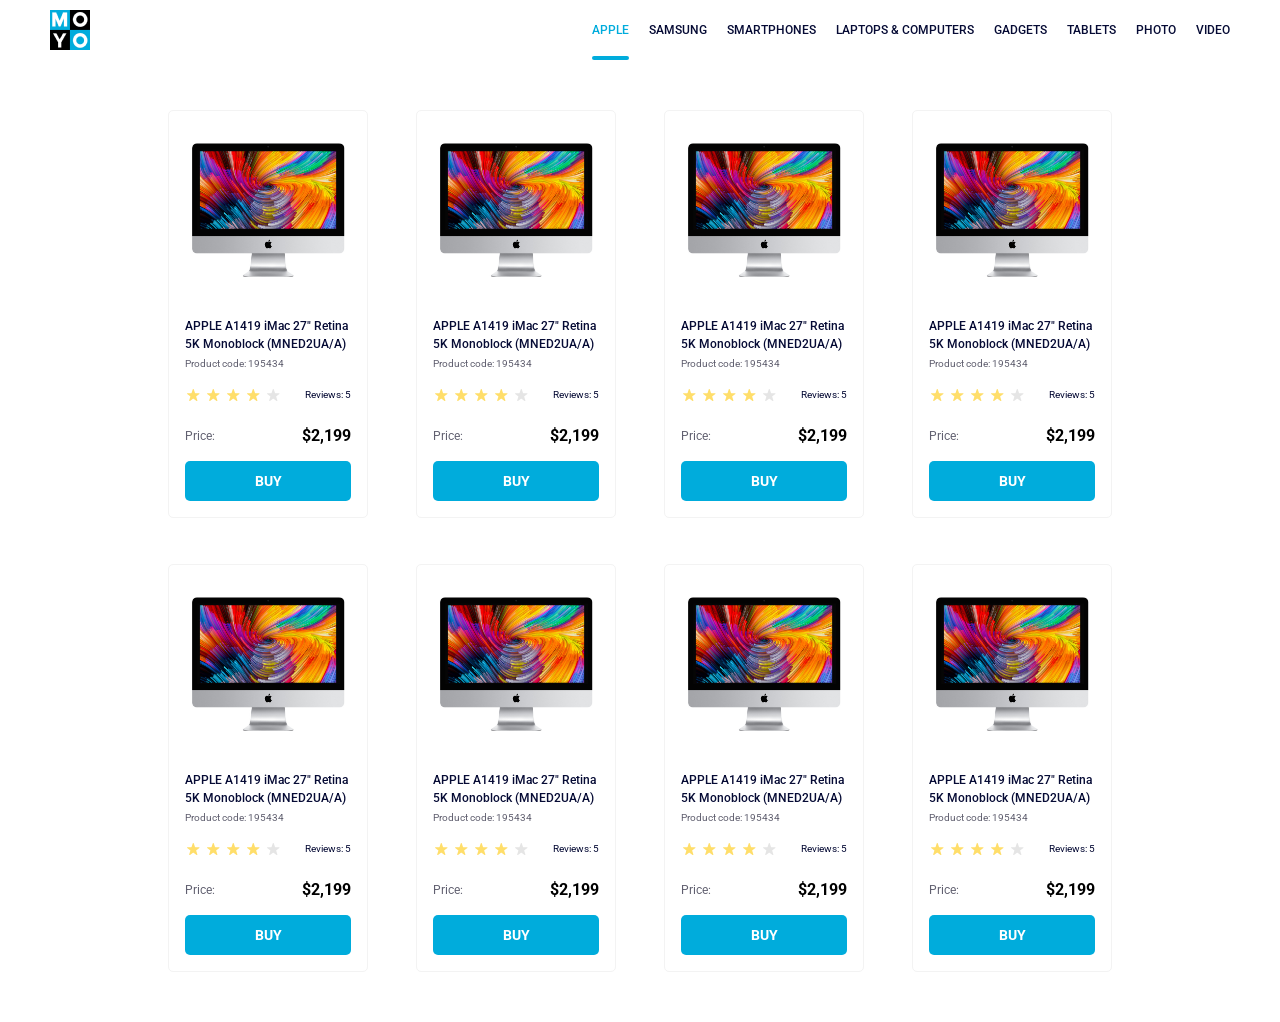
<file: index.html>
<!doctype html><html lang="en"><head><meta charset="utf-8"><meta name="viewport" content="width=device-width, initial-scale=1.0"><title>Catalog</title><link rel="preconnect" href="https://fonts.gstatic.com"><link href="https://fonts.googleapis.com/css2?family=Roboto:wght@400;500;700&display=swap" rel="stylesheet"><link rel="stylesheet" href="index.2c8427c5.css"></head><body> <div class="wrapper"> <header class="header"> <div class="header__container"> <a href="#" class="header__logo-link"> <img class="header__image-logo" src="logo.eddae0ff.png" alt="moyo logo"> </a> <nav class="header__nav"> <ul class="header__list"> <li class="header__item"> <a href="#" class="header__link is-active"> apple </a> </li> <li class="header__item"> <a href="#" class="header__link"> samsung </a> </li> <li class="header__item"> <a href="#" class="header__link"> smartphones </a> </li> <li class="header__item"> <a href="#" class="header__link" data-qa="nav-hover"> laptops & computers </a> </li> <li class="header__item"> <a href="#" class="header__link"> gadgets </a> </li> <li class="header__item"> <a href="#" class="header__link"> tablets </a> </li> <li class="header__item"> <a href="#" class="header__link"> photo </a> </li> <li class="header__item"> <a href="#" class="header__link"> video </a> </li> </ul> </nav> </div> </header> <main class="main"> <article data-qa="card" class="card"> <img class="card__image" src="imac.202c52ff.jpeg" alt="Apple iMac 27 inch Retina 5K"> <div class="card__content"> <h2 class="card__title"> APPLE A1419 iMac 27" Retina 5K Monoblock (MNED2UA/A) </h2> <div class="card__product-code">Product code: 195434</div> <div class="card__rating"> <div class="stars stars--4"> <div class="stars__star"></div> <div class="stars__star"></div> <div class="stars__star"></div> <div class="stars__star"></div> <div class="stars__star"></div> </div> <div class="card__reviews">Reviews: 5</div> </div> <div class="card__pricing"> <div class="card__label">Price:</div> <div class="card__value">$2,199</div> </div> <a href="#" data-qa="card-hover" class="card__buy-button"> Buy </a> </div> </article> <article class="card"> <img class="card__image" src="imac.202c52ff.jpeg" alt="Apple iMac 27 inch Retina 5K"> <div class="card__content"> <h2 class="card__title"> APPLE A1419 iMac 27" Retina 5K Monoblock (MNED2UA/A) </h2> <div class="card__product-code">Product code: 195434</div> <div class="card__rating"> <div class="stars stars--4"> <div class="stars__star"></div> <div class="stars__star"></div> <div class="stars__star"></div> <div class="stars__star"></div> <div class="stars__star"></div> </div> <div class="card__reviews">Reviews: 5</div> </div> <div class="card__pricing"> <div class="card__label">Price:</div> <div class="card__value">$2,199</div> </div> <a href="#" class="card__buy-button"> Buy </a> </div> </article> <article class="card"> <img class="card__image" src="imac.202c52ff.jpeg" alt="Apple iMac 27 inch Retina 5K"> <div class="card__content"> <h2 class="card__title"> APPLE A1419 iMac 27" Retina 5K Monoblock (MNED2UA/A) </h2> <div class="card__product-code">Product code: 195434</div> <div class="card__rating"> <div class="stars stars--4"> <div class="stars__star"></div> <div class="stars__star"></div> <div class="stars__star"></div> <div class="stars__star"></div> <div class="stars__star"></div> </div> <div class="card__reviews">Reviews: 5</div> </div> <div class="card__pricing"> <div class="card__label">Price:</div> <div class="card__value">$2,199</div> </div> <a href="#" class="card__buy-button"> Buy </a> </div> </article> <article class="card"> <img class="card__image" src="imac.202c52ff.jpeg" alt="Apple iMac 27 inch Retina 5K"> <div class="card__content"> <h2 class="card__title"> APPLE A1419 iMac 27" Retina 5K Monoblock (MNED2UA/A) </h2> <div class="card__product-code">Product code: 195434</div> <div class="card__rating"> <div class="stars stars--4"> <div class="stars__star"></div> <div class="stars__star"></div> <div class="stars__star"></div> <div class="stars__star"></div> <div class="stars__star"></div> </div> <div class="card__reviews">Reviews: 5</div> </div> <div class="card__pricing"> <div class="card__label">Price:</div> <div class="card__value">$2,199</div> </div> <a href="#" class="card__buy-button"> Buy </a> </div> </article> <article class="card"> <img class="card__image" src="imac.202c52ff.jpeg" alt="Apple iMac 27 inch Retina 5K"> <div class="card__content"> <h2 class="card__title"> APPLE A1419 iMac 27" Retina 5K Monoblock (MNED2UA/A) </h2> <div class="card__product-code">Product code: 195434</div> <div class="card__rating"> <div class="stars stars--4"> <div class="stars__star"></div> <div class="stars__star"></div> <div class="stars__star"></div> <div class="stars__star"></div> <div class="stars__star"></div> </div> <div class="card__reviews">Reviews: 5</div> </div> <div class="card__pricing"> <div class="card__label">Price:</div> <div class="card__value">$2,199</div> </div> <a href="#" class="card__buy-button"> Buy </a> </div> </article> <article class="card"> <img class="card__image" src="imac.202c52ff.jpeg" alt="Apple iMac 27 inch Retina 5K"> <div class="card__content"> <h2 class="card__title"> APPLE A1419 iMac 27" Retina 5K Monoblock (MNED2UA/A) </h2> <div class="card__product-code">Product code: 195434</div> <div class="card__rating"> <div class="stars stars--4"> <div class="stars__star"></div> <div class="stars__star"></div> <div class="stars__star"></div> <div class="stars__star"></div> <div class="stars__star"></div> </div> <div class="card__reviews">Reviews: 5</div> </div> <div class="card__pricing"> <div class="card__label">Price:</div> <div class="card__value">$2,199</div> </div> <a href="#" class="card__buy-button"> Buy </a> </div> </article> <article class="card"> <img class="card__image" src="imac.202c52ff.jpeg" alt="Apple iMac 27 inch Retina 5K"> <div class="card__content"> <h2 class="card__title"> APPLE A1419 iMac 27" Retina 5K Monoblock (MNED2UA/A) </h2> <div class="card__product-code">Product code: 195434</div> <div class="card__rating"> <div class="stars stars--4"> <div class="stars__star"></div> <div class="stars__star"></div> <div class="stars__star"></div> <div class="stars__star"></div> <div class="stars__star"></div> </div> <div class="card__reviews">Reviews: 5</div> </div> <div class="card__pricing"> <div class="card__label">Price:</div> <div class="card__value">$2,199</div> </div> <a href="#" class="card__buy-button"> Buy </a> </div> </article> <article class="card"> <img class="card__image" src="imac.202c52ff.jpeg" alt="Apple iMac 27 inch Retina 5K"> <div class="card__content"> <h2 class="card__title"> APPLE A1419 iMac 27" Retina 5K Monoblock (MNED2UA/A) </h2> <div class="card__product-code">Product code: 195434</div> <div class="card__rating"> <div class="stars stars--4"> <div class="stars__star"></div> <div class="stars__star"></div> <div class="stars__star"></div> <div class="stars__star"></div> <div class="stars__star"></div> </div> <div class="card__reviews">Reviews: 5</div> </div> <div class="card__pricing"> <div class="card__label">Price:</div> <div class="card__value">$2,199</div> </div> <a href="#" class="card__buy-button"> Buy </a> </div> </article> </main> </div> </body></html>
</file>
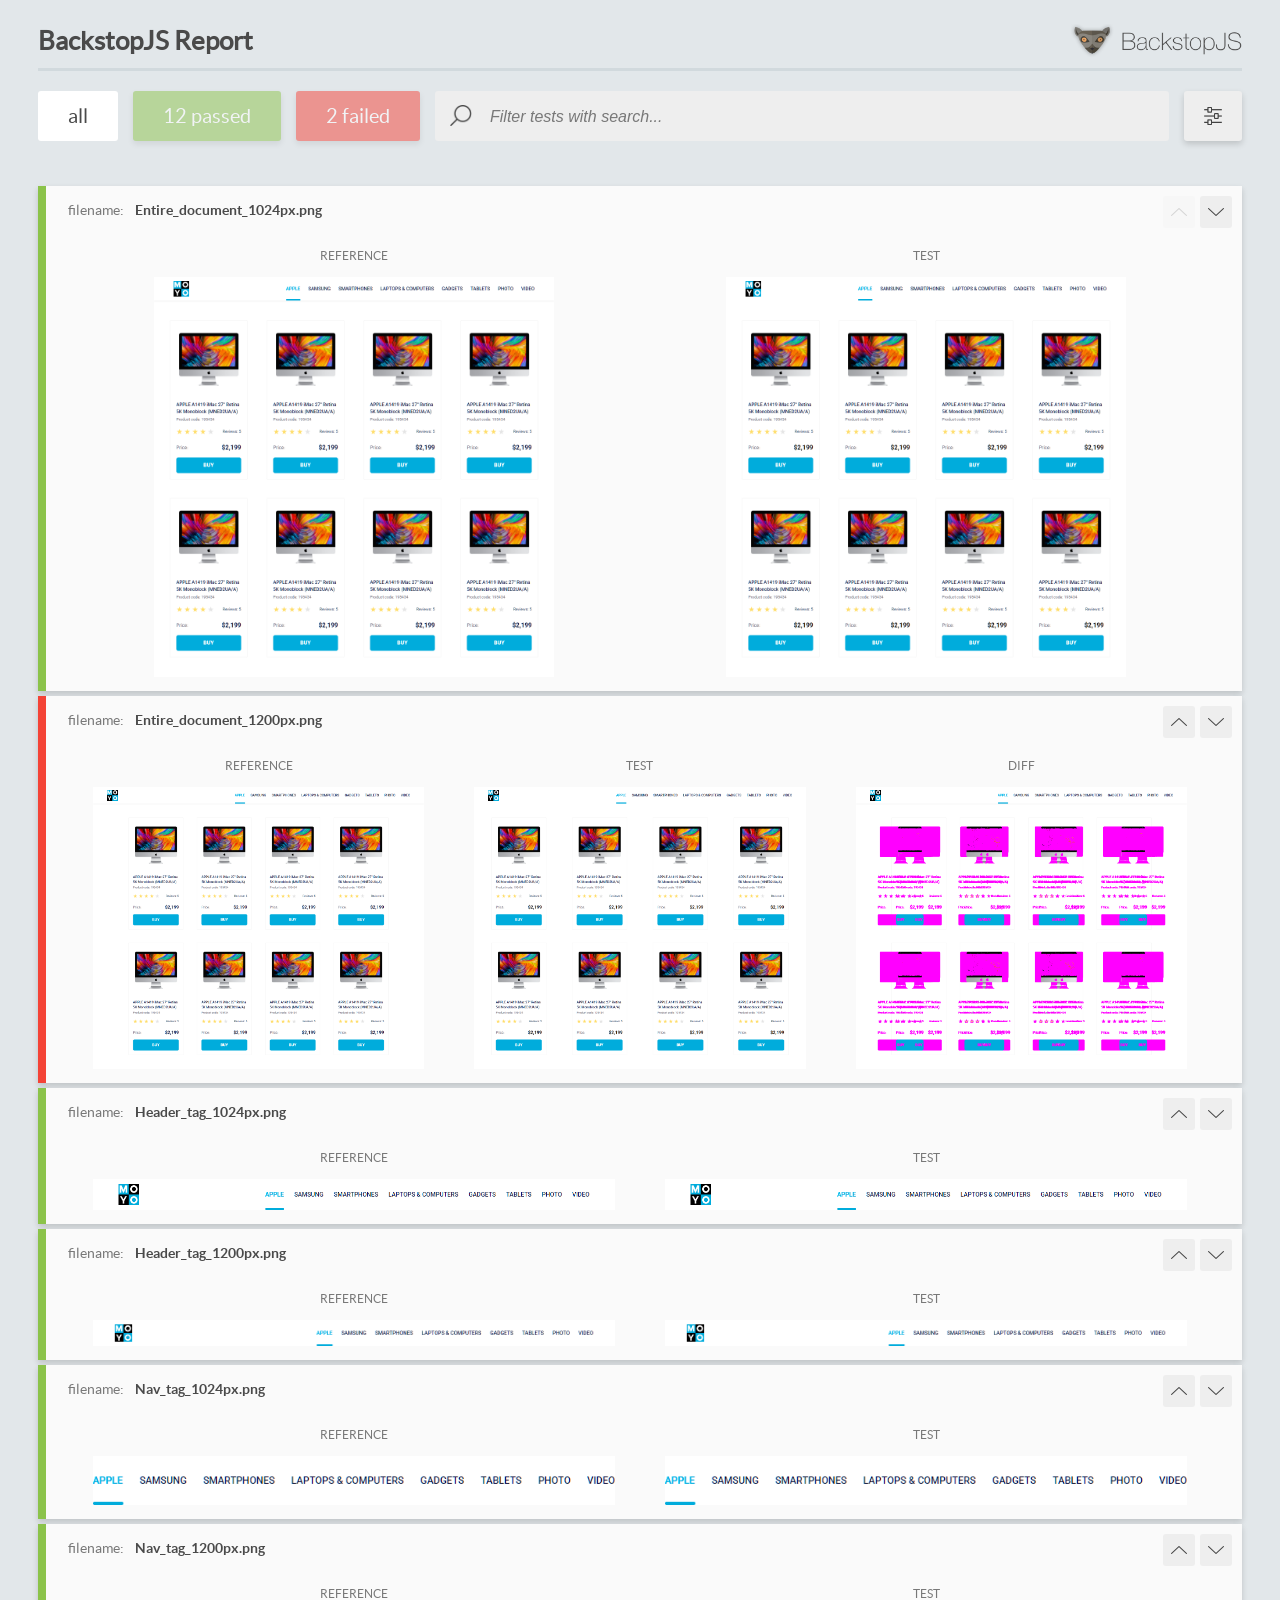
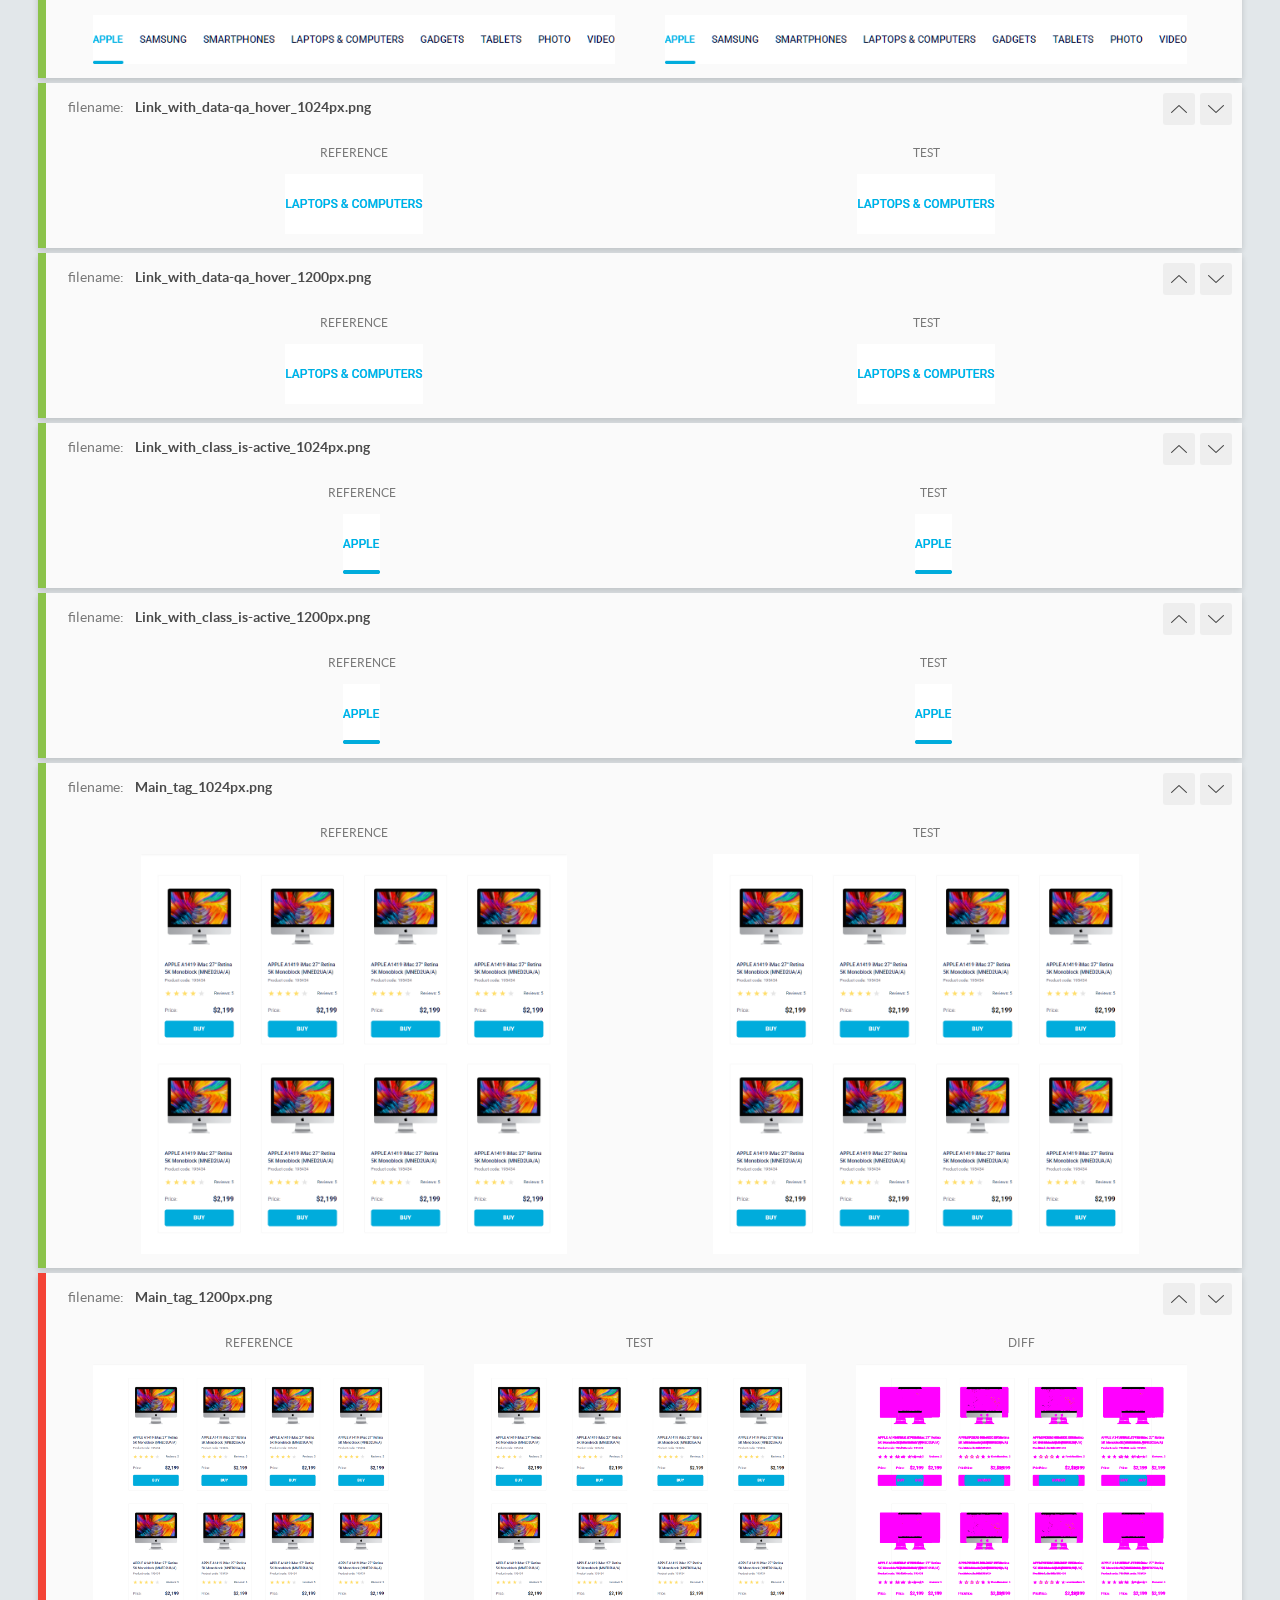
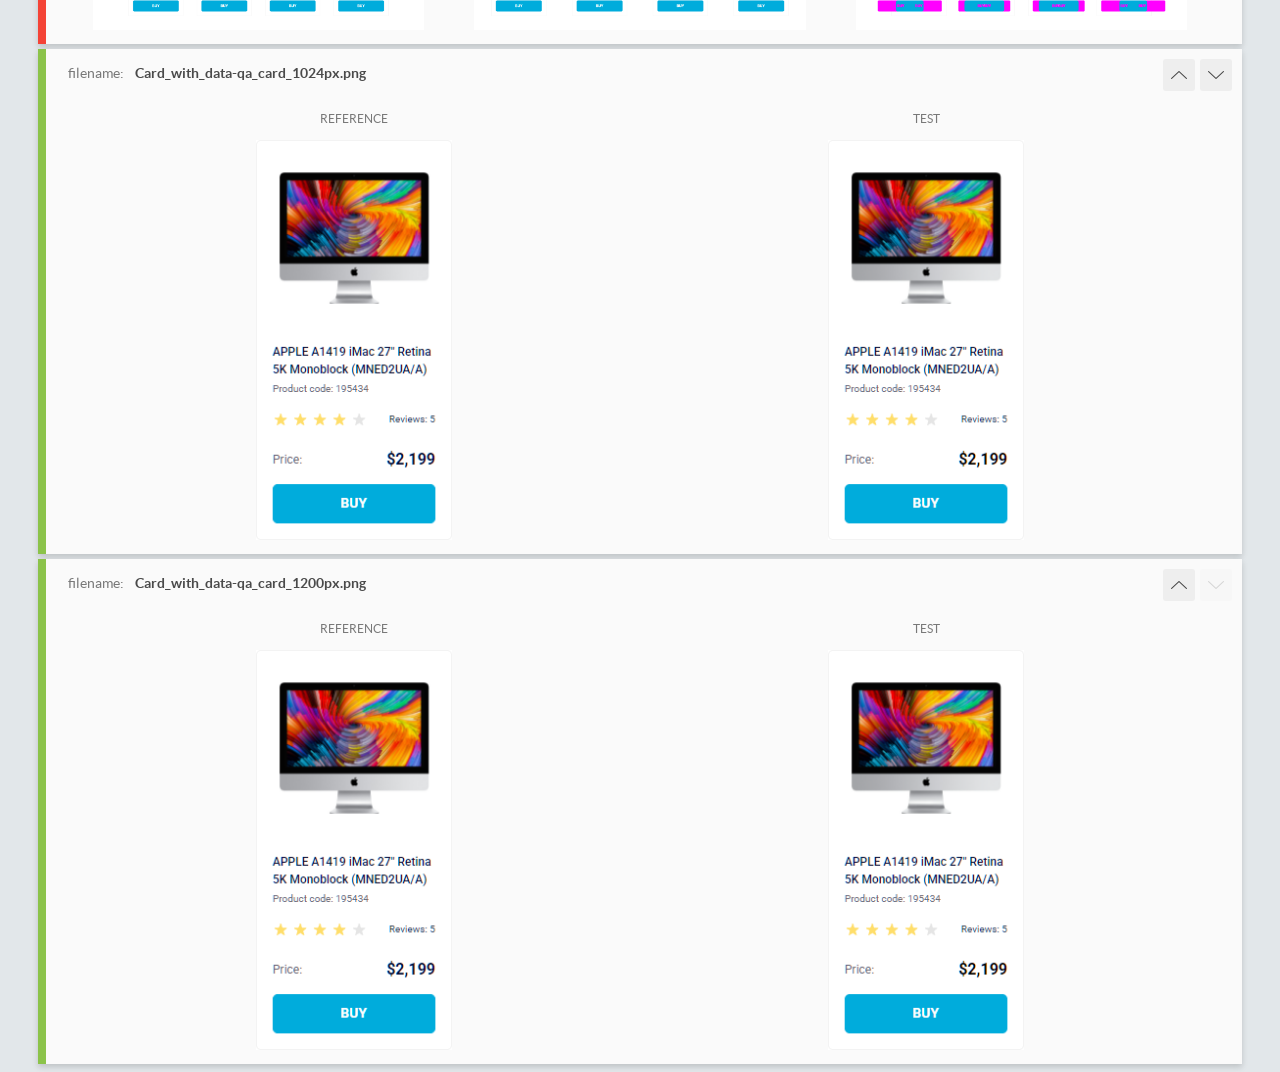
<file: report/html_report/index.html>
<!DOCTYPE html>
<html>
  <head>
    <meta charset="utf-8">
    <!-- Disable Cache -->
    <meta http-equiv="Cache-Control" content="no-cache, no-store, must-revalidate">
    <meta http-equiv="Pragma" content="no-cache">
    <meta http-equiv="Expires" content="0">

    <title>BackstopJS Report</title>

    <style>
      @font-face {
          font-family: 'latoregular';
          src: url('./assets/fonts/lato-regular-webfont.woff2') format('woff2'),
              url('./assets/fonts/lato-regular-webfont.woff') format('woff');
          font-weight: 400;
          font-style: normal;
      }
      @font-face {
          font-family: 'latobold';
          src: url('./assets/fonts/lato-bold-webfont.woff2') format('woff2'),
              url('./assets/fonts/lato-bold-webfont.woff') format('woff');
          font-weight: 700;
          font-style: normal;
      }

      .ReactModal__Body--open {
          overflow: hidden;
      }
      .ReactModal__Body--open .header {
        display: none;
      }

    </style>
  </head>
  <body style="background-color: #E2E7EA">
    <div id="root">

    </div>
    <script>
      function report (report) { // eslint-disable-line no-unused-vars
        window.tests = report;
      }
    </script>
    <script src="config.js"></script>
    <script src="index_bundle.js"></script>
  </body>
</html>
</file>
<file: index.2c8427c5.css>
@import "https://fonts.googleapis.com/css2?family=Roboto:ital,wght@0,100..900;1,100..900&display=swap";.header__image-logo{width:40px;height:40px;display:block}.header__container{justify-content:space-between;align-items:center;padding:0 50px;display:flex}@media (width<=768px){.header__container{flex-direction:column}}.header__list{margin:0;padding:0;list-style:none;display:flex}@media (width<=768px){.header__list{flex-direction:column}}.header__link{color:#060b35;text-align:center;text-transform:uppercase;font-family:Roboto,sans-serif;font-size:12px;font-weight:500;line-height:60px;text-decoration:none;transition:color .3s;display:block}.header__item:not(:last-child){margin-right:20px}.header__link:hover{color:#00acdc}.header__link.is-active{color:#00acdc;position:relative}.header__link.is-active:after{content:"";background-color:#00acdc;border-radius:8px;width:100%;height:4px;position:absolute;bottom:0;left:0}.stars{display:flex}.stars__star{background-image:url(star.822d561e.svg);background-position:50%;background-repeat:no-repeat;width:16px;height:16px;margin-right:4px}.stars__star:last-child{margin-right:0}.stars--1 .stars__star:nth-child(-n+1),.stars--2 .stars__star:nth-child(-n+2),.stars--3 .stars__star:nth-child(-n+3),.stars--4 .stars__star:nth-child(-n+4),.stars--5 .stars__star:nth-child(-n+5){background-image:url(star-active.edda4c43.svg)}.card{box-sizing:border-box;background-color:#fff;border:1px solid #f3f3f3;border-radius:5px;width:200px;padding:32px 0 16px;font-family:Roboto,sans-serif;transition:transform .3s}.card:hover{transform:scale(1.2)}.card__image{width:160px;height:134px;margin:0 auto;display:block}.card__content{margin:40px 16px 0}.card__title{color:#060b35;margin:0;font-size:12px;font-weight:500;line-height:18px}.card:hover .card__title{color:#34568b}.card__product-code{color:#616070;margin-top:4px;font-size:10px;font-weight:400;line-height:14px}.card__rating{justify-content:space-between;margin-top:16px;display:flex}.card__reviews{color:#060b35;font-size:10px;font-weight:400;line-height:16px}.card__pricing{justify-content:space-between;margin-top:24px;display:flex}.card__label{color:#616070;font-size:12px;font-weight:400;line-height:18px}.card__value{font-size:16px;font-weight:700;line-height:18px}.card__buy-button{box-sizing:border-box;text-align:center;text-transform:uppercase;color:#fff;background-color:#00acdc;border-radius:5px;margin-top:16px;font-size:14px;font-weight:700;line-height:40px;text-decoration:none;transition:background-color .3s,color .3s,border .3s;display:block}.card__buy-button:hover{color:#00acdc;cursor:pointer;background-color:#fff;border:1px solid #00acdc}*,:after{margin:0;padding:0}body{font-family:Roboto,sans-serif}.main{grid-template-columns:200px;justify-content:center;place-items:center;gap:46px 48px;padding:50px 40px;display:grid}@media (width>=488px){.main{grid-template-columns:repeat(2,200px)}}@media (width>=768px){.main{grid-template-columns:repeat(3,200px)}}@media (width>=1024px){.main{grid-template-columns:repeat(4,200px)}}
/*# sourceMappingURL=index.2c8427c5.css.map */
</file>
